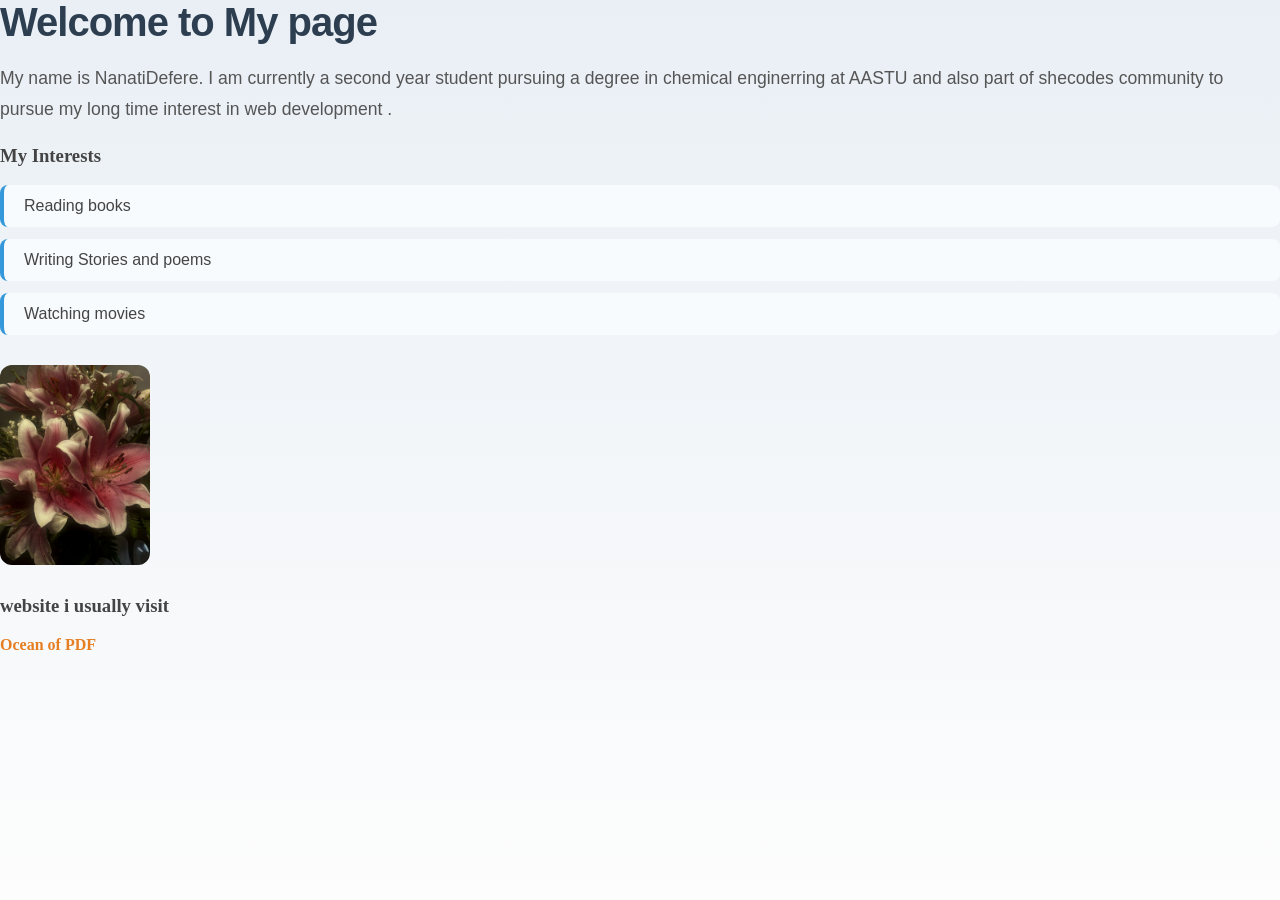
<file: index.html>
<html>
  <link rel="stylesheet" href="style.css">
<head>
  <title>About Me</title>
</head>
</body>
  <h1>Welcome to My page</h1>
  <p> My name is NanatiDefere. I am currently a second year student pursuing a degree in chemical enginerring at AASTU and also part of shecodes community to pursue my long time interest in web development .</p>
<h3>My Interests</h3>
  <ul>
       <li>Reading books</li>
       <li> Writing Stories and poems</li>
       <li>Watching movies</li>
</ul>
<p><img src="myphoto.jpg" alt="Profile Picture" width="150"></p>
<h3>website i usually visit</h3>
  <a href="https://oceanofpdf.com/">Ocean of PDF</a>
</body>
</html>
</file>
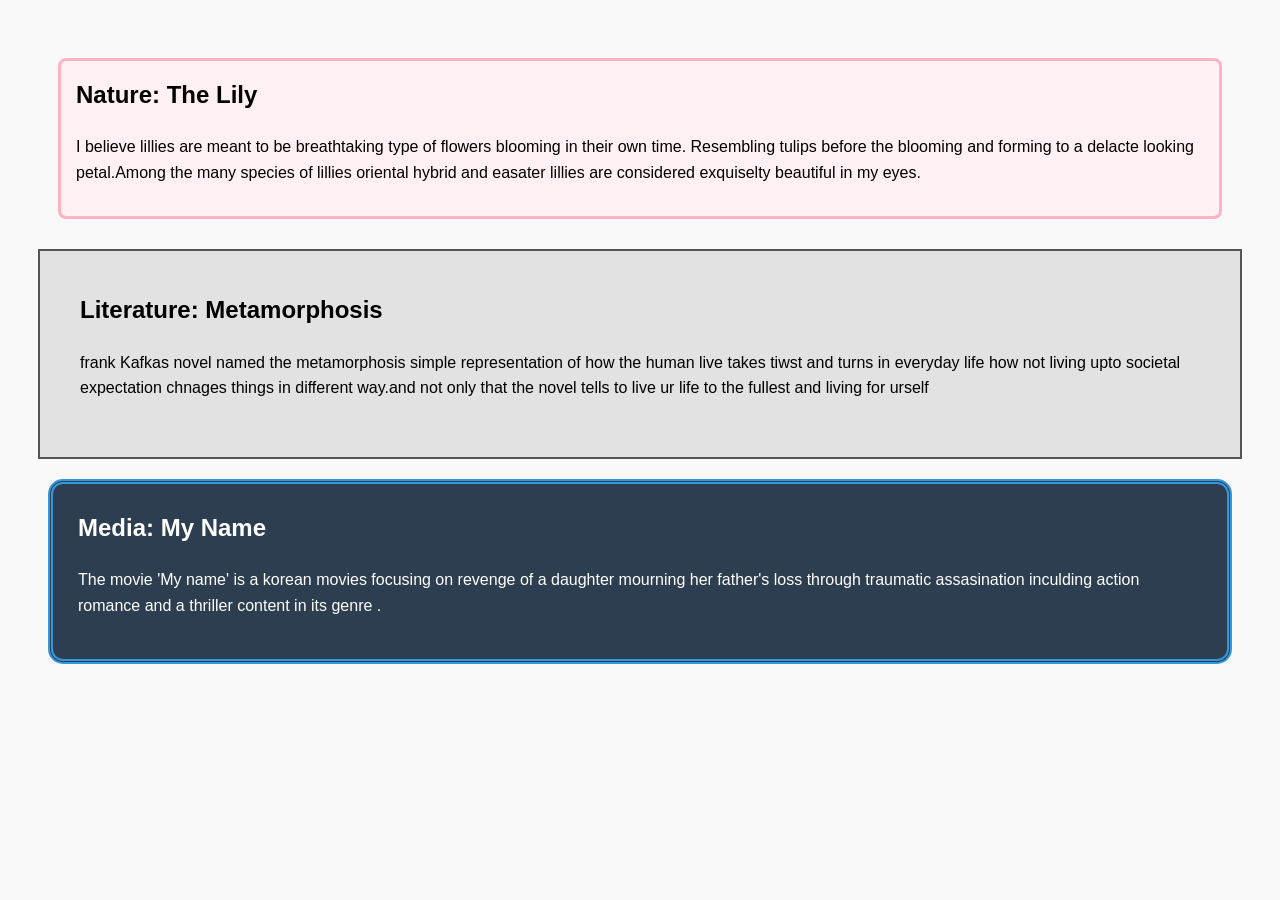
<file: box2.html>
<!DOCTYPE html>
<html lang="en">
<head>
    <meta charset="UTF-8">
    <title>Nature and Media Experiment</title>
    <style>
        body {
            font-family: 'Segoe UI', Tahoma, Geneva, Verdana, sans-serif;
            background-color: #f9f9f9;
            line-height: 1.6;
            padding: 20px;
        }

        /* BOX 1: Lilies */
        .box-lilies {
            background-color: #fff0f3; /* Soft Pink */
            border: 3px solid #ffb3c1;
            margin: 30px;              /* High margin pushes it away from the edge */
            padding: 15px;             /* Tight padding */
            border-radius: 8px;
        }

        /* BOX 2: Metamorphosis */
        .box-book {
            background-color: #e2e2e2; /* Concrete Grey */
            border: 2px solid #555555;
            margin: 10px;
            padding: 40px;             /* High padding gives the text a lot of room */
            border-radius: 0px;        /* Sharp corners */
        }

        /* BOX 3: My Name */
        .box-movie {
            background-color: #2c3e50; /* Dark Navy */
            color: white;              /* White text for readability */
            border: 5px double #3498db; /* Double border style */
            margin: 20px;
            padding: 25px;
            border-radius: 15px;
        }

        h2 {
            margin-top: 0;
        }
    </style>
</head>
<body>

    <div class="box-lilies">
        <h2>Nature: The Lily</h2>
        <p>
            I believe lillies are meant to be breathtaking type of flowers blooming in their own time. Resembling tulips 
            before the blooming and forming to a delacte looking petal.Among the many species of lillies oriental hybrid
            and easater lillies are considered exquiselty beautiful in my eyes.
        </p>
    </div>

    <div class="box-book">
        <h2>Literature: Metamorphosis</h2>
        <p>
            frank Kafkas novel named the metamorphosis simple representation of how the human live takes tiwst and turns in 
            everyday life how not living upto societal expectation chnages things in different way.and not only that the novel
            tells to live ur life to the fullest and living for urself
        </p>
    </div>

    <div class="box-movie">
        <h2>Media: My Name</h2>
        <p>
            The movie 'My name' is a korean movies focusing on revenge of a daughter mourning her father's loss through traumatic 
            assasination inculding action romance and a thriller content in its genre .
        </p>
    </div>

</body>
</html>
</file>
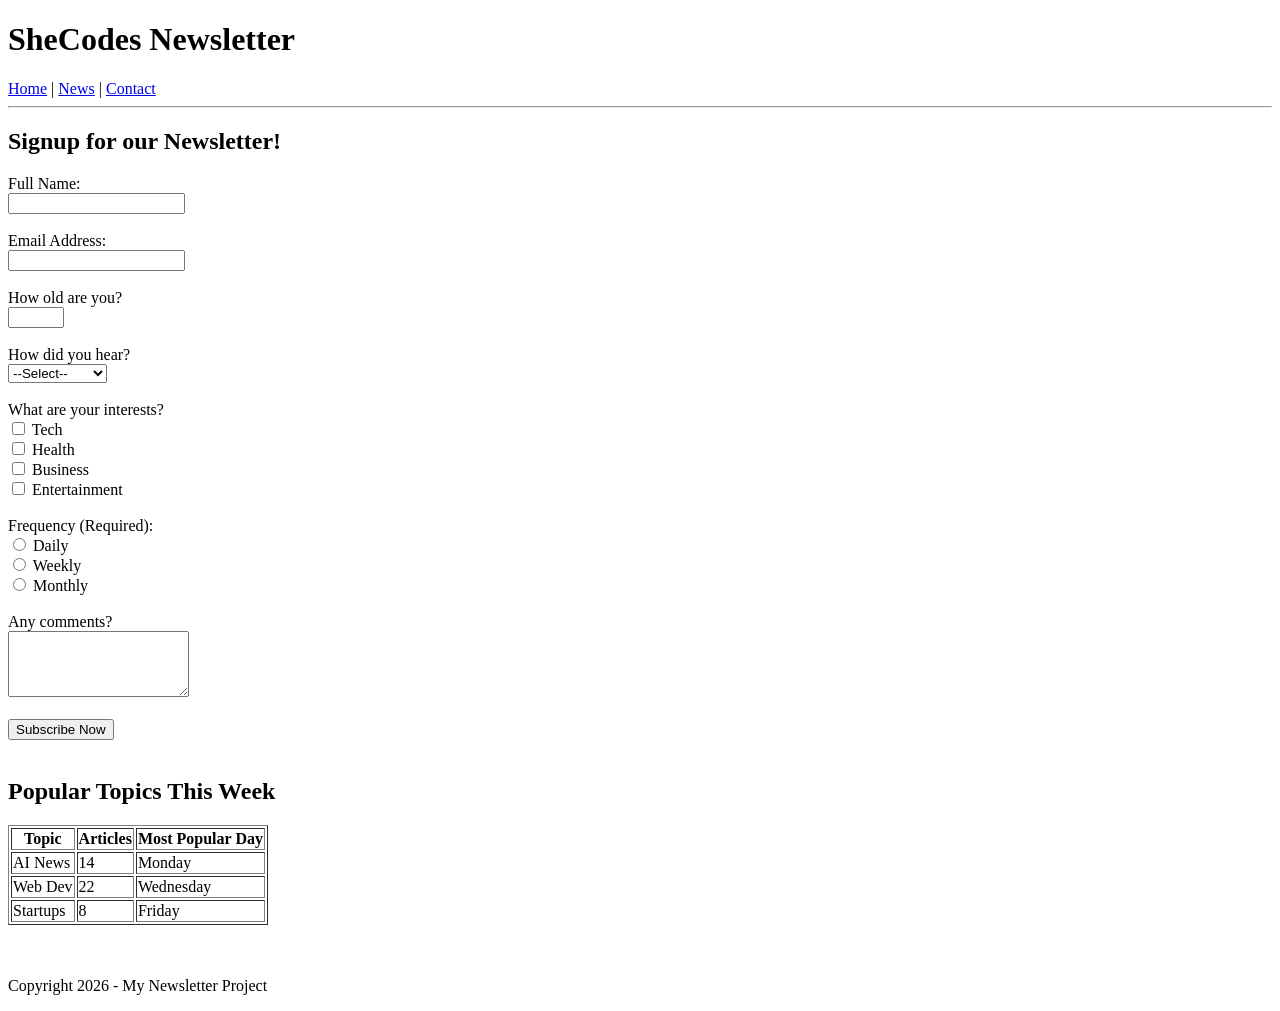
<file: newsletter.html>
<!DOCTYPE html>
<html>
<head>
    <title>My Newsletter Page</title>
</head>
<body>

    <header>
        <h1>SheCodes Newsletter
        </h1>
        <nav>
            <a href="#">Home</a> | 
            <a href="#">News</a> | 
            <a href="#">Contact</a>
        </nav>
    </header>

    <hr> <main>
        <section>
            <h2>Signup for our Newsletter!</h2>
            
            <form>
                <label for="full-name">Full Name:</label><br>
                <input type="text" id="full-name" name="full-name" required>
                <br><br>

                <label for="email">Email Address:</label><br>
                <input type="email" id="email" name="email" required>
                <br><br>

                <label for="age">How old are you?</label><br>
                <input type="number" id="age" name="age" min="13" max="120">
                <br><br>

                <label for="how-heard">How did you hear?</label><br>
                <select id="how-heard" name="how-heard"> 
                    <option value="">--Select--</option>
                    <option value="social">Social Media</option>
                    <option value="friend">Friend</option>
                    <option value="ad">Ad</option>
                    <option value="search">Search</option>
                </select>
                <br><br>

                <label>What are your interests?</label><br>
                <input type="checkbox" id="tech" name="int"> <label for="tech">Tech</label><br>
                <input type="checkbox" id="health" name="int"> <label for="health">Health</label><br>
                <input type="checkbox" id="biz" name="int"> <label for="biz">Business</label><br>
                <input type="checkbox" id="ent" name="int"> <label for="ent">Entertainment</label>
                <br><br>

                <label>Frequency (Required):</label><br>
                <input type="radio" id="d" name="freq" required> <label for="d">Daily</label><br>
                <input type="radio" id="w" name="freq"> <label for="w">Weekly</label><br>
                <input type="radio" id="m" name="freq"> <label for="m">Monthly</label>
                <br><br>

                <label for="comments">Any comments?</label><br>
                <textarea id="comments" name="comments" rows="4"></textarea>
                <br><br>

                <input type="submit" value="Subscribe Now">
            </form>
        </section>

        <br>

        <section>
            <h2>Popular Topics This Week</h2>
            <table border="1"> <tr>
                    <th>Topic</th>
                    <th>Articles</th>
                    <th>Most Popular Day</th>
                </tr>
                <tr>
                    <td>AI News</td>
                    <td>14</td>
                    <td>Monday</td>
                </tr>
                <tr>
                    <td>Web Dev</td>
                    <td>22</td>
                    <td>Wednesday</td>
                </tr>
                <tr>
                    <td>Startups</td>
                    <td>8</td>
                    <td>Friday</td>
                </tr>
            </table>
        </section>
    </main>

    <br><br>

    <footer>
        <p>Copyright 2026 - My Newsletter Project</p>
    </footer>

</body>
</html>
</file>
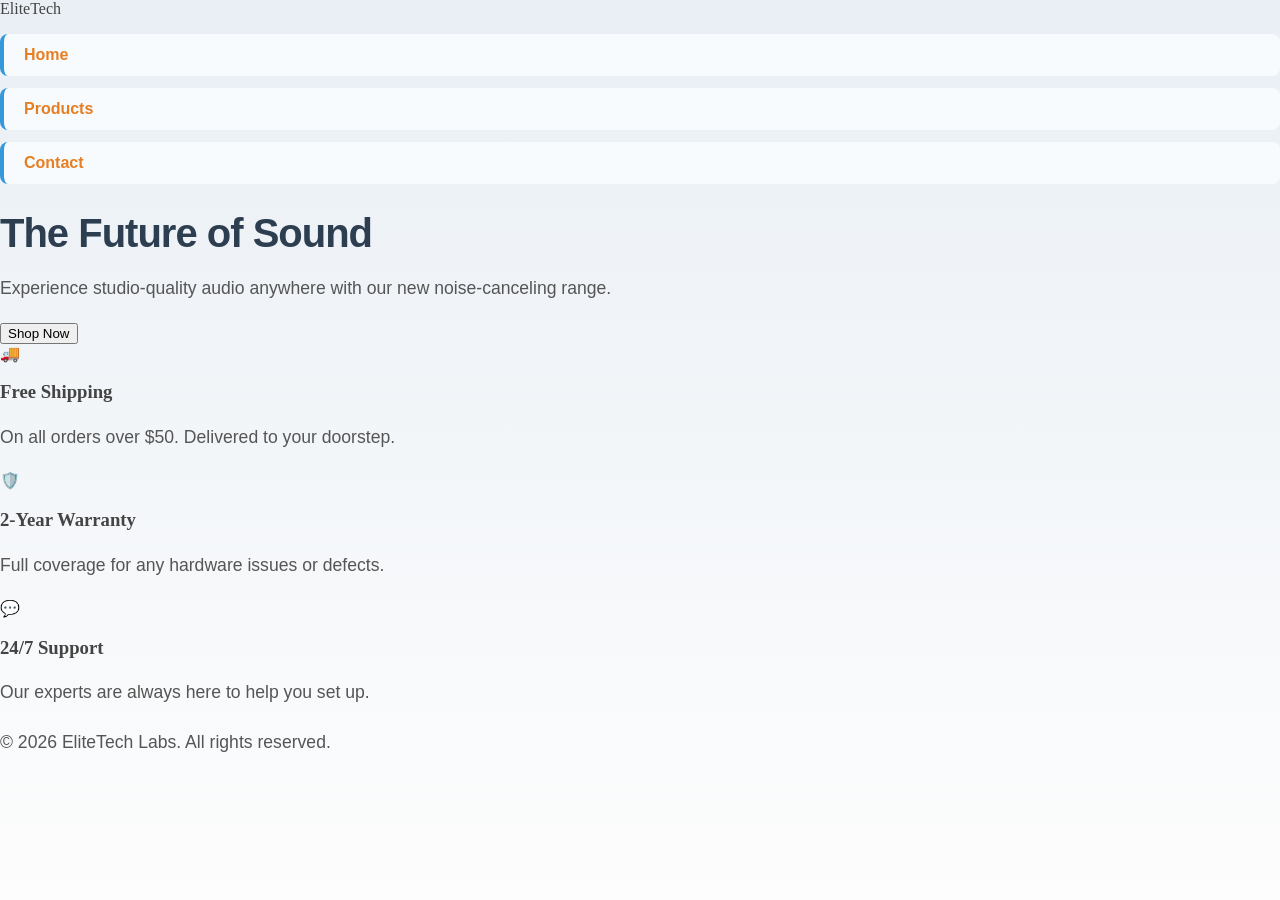
<file: task4.html>
<!DOCTYPE html>
<html lang="en">
<head>
    <meta charset="UTF-8">
    <meta name="viewport" content="width=device-width, initial-scale=1.0">
    <title>EliteTech | Premium Electronics</title>
    <link rel="stylesheet" href="style.css">
</head>
<body>

    <nav class="navbar">
        <div class="logo">EliteTech</div>
        <ul class="nav-links">
            <li><a href="#">Home</a></li>
            <li><a href="#">Products</a></li>
            <li><a href="#">Contact</a></li>
        </ul>
    </nav>

    <header class="hero">
        <div class="hero-text">
            <h1>The Future of Sound</h1>
            <p>Experience studio-quality audio anywhere with our new noise-canceling range.</p>
            <button class="hero-btn">Shop Now</button>
        </div>
    </header>

    <section class="features">
        <div class="card">
            <div class="card-icon">🚚</div>
            <h3>Free Shipping</h3>
            <p>On all orders over $50. Delivered to your doorstep.</p>
        </div>
        <div class="card">
            <div class="card-icon">🛡️</div>
            <h3>2-Year Warranty</h3>
            <p>Full coverage for any hardware issues or defects.</p>
        </div>
        <div class="card">
            <div class="card-icon">💬</div>
            <h3>24/7 Support</h3>
            <p>Our experts are always here to help you set up.</p>
        </div>
    </section>

    <footer>
        <p>&copy; 2026 EliteTech Labs. All rights reserved.</p>
    </footer>

</body>
</html>
</file>
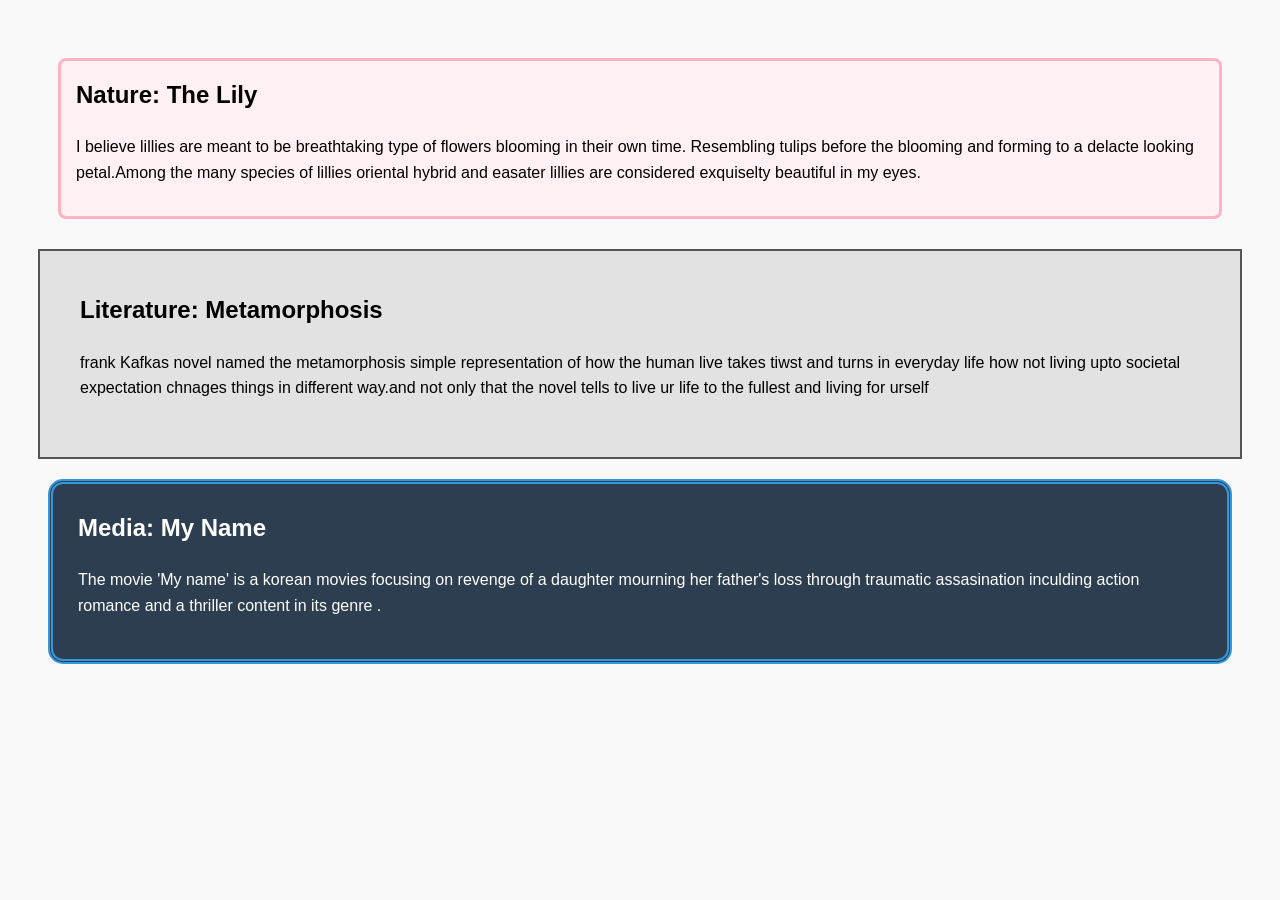
<file: Week-3/box2.html>
<!DOCTYPE html>
<html lang="en">
<head>
    <meta charset="UTF-8">
    <title>Nature and Media Experiment</title>
    <style>
        body {
            font-family: 'Segoe UI', Tahoma, Geneva, Verdana, sans-serif;
            background-color: #f9f9f9;
            line-height: 1.6;
            padding: 20px;
        }

        /* BOX 1: Lilies */
        .box-lilies {
            background-color: #fff0f3; /* Soft Pink */
            border: 3px solid #ffb3c1;
            margin: 30px;              /* High margin pushes it away from the edge */
            padding: 15px;             /* Tight padding */
            border-radius: 8px;
        }

        /* BOX 2: Metamorphosis */
        .box-book {
            background-color: #e2e2e2; /* Concrete Grey */
            border: 2px solid #555555;
            margin: 10px;
            padding: 40px;             /* High padding gives the text a lot of room */
            border-radius: 0px;        /* Sharp corners */
        }

        /* BOX 3: My Name */
        .box-movie {
            background-color: #2c3e50; /* Dark Navy */
            color: white;              /* White text for readability */
            border: 5px double #3498db; /* Double border style */
            margin: 20px;
            padding: 25px;
            border-radius: 15px;
        }

        h2 {
            margin-top: 0;
        }
    </style>
</head>
<body>

    <div class="box-lilies">
        <h2>Nature: The Lily</h2>
        <p>
            I believe lillies are meant to be breathtaking type of flowers blooming in their own time. Resembling tulips 
            before the blooming and forming to a delacte looking petal.Among the many species of lillies oriental hybrid
            and easater lillies are considered exquiselty beautiful in my eyes.
        </p>
    </div>

    <div class="box-book">
        <h2>Literature: Metamorphosis</h2>
        <p>
            frank Kafkas novel named the metamorphosis simple representation of how the human live takes tiwst and turns in 
            everyday life how not living upto societal expectation chnages things in different way.and not only that the novel
            tells to live ur life to the fullest and living for urself
        </p>
    </div>

    <div class="box-movie">
        <h2>Media: My Name</h2>
        <p>
            The movie 'My name' is a korean movies focusing on revenge of a daughter mourning her father's loss through traumatic 
            assasination inculding action romance and a thriller content in its genre .
        </p>
    </div>

</body>
</html>
</file>
<file: style.css>
/* 1. BACKGROUNDS & COLORS */
body {
    /* A soft, warm grey background makes the white content pop */
    background-color: #fdfdfd; 
    background-image: linear-gradient(180deg, #e9eff5 0%, #fdfdfd 100%);
    color: #444444;
    margin: 0;
    padding: 0;
    min-height: 100vh;
}

.main-content {
    background-color: #ffffff;
    width: 75%;
    max-width: 800px;
    margin: 60px auto; /* SPACING: Large margin for a clean, floating look */
    padding: 50px;    /* SPACING: Generous internal padding */
    border-radius: 15px;
    /* Subtle shadow to make it look "Aesthetic" */
    box-shadow: 0 10px 30px rgba(0, 0, 0, 0.05);
    border: 1px solid #eeeeee;
}

/* 2. FONTS */
h1 {
    font-family: 'Segoe UI', Roboto, Helvetica, Arial, sans-serif;
    color: #2c3e50;
    font-size: 2.5rem;
    letter-spacing: -1px;
    margin-bottom: 10px;
    text-align: left;
}

h2 {
    font-family: 'Segoe UI', sans-serif;
    color: #3498db; /* A bright, modern blue */
    font-size: 1.2rem;
    text-transform: uppercase;
    letter-spacing: 1px;
    margin-top: 40px;
    border-bottom: 2px solid #f0f0f0;
    padding-bottom: 10px;
}

p {
    font-family: 'Segoe UI', sans-serif;
    line-height: 1.8; /* Increased line height for better readability */
    font-size: 1.1rem;
    color: #555555;
}

/* 3. SPACING (MARGIN & PADDING) */
ul {
    padding-left: 0;
    list-style: none; /* Cleaner look without default dots */
}

li {
    background-color: #f8fbfe;
    margin-bottom: 12px;
    padding: 12px 20px;
    border-radius: 8px;
    border-left: 4px solid #3498db; /* Adds a nice accent color */
    font-family: 'Segoe UI', sans-serif;
}

img {
    display: block;
    max-width: 100%;
    height: auto;
    margin: 30px 0;
    border-radius: 12px;
    filter: grayscale(10%) contrast(105%); /* Subtle aesthetic touch */
}

/* Link Styling */
a {
    color: #e67e22; /* A soft orange/terracotta */
    text-decoration: none;
    font-weight: 600;
    transition: 0.3s;
}

a:hover {
    color: #d35400;
    text-decoration: underline;
}
</file>
